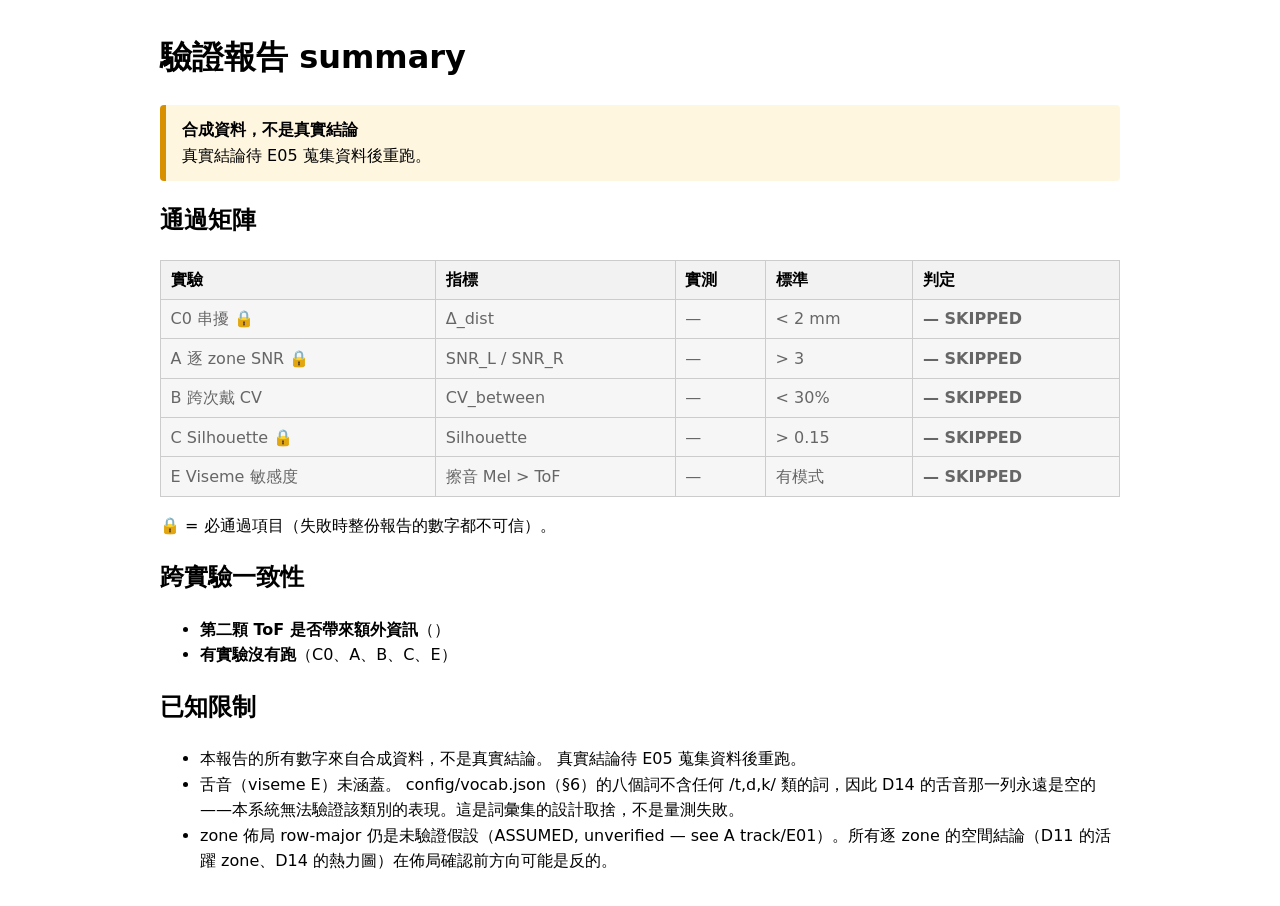
<file: reports/verification/20260826_102432/summary.html>
<!DOCTYPE html>
<html lang="zh-Hant">
<head>
<meta charset="utf-8">
<title>驗證報告 summary</title>
<style>
body { font-family: system-ui, sans-serif; margin: 2rem auto; max-width: 60rem;
        line-height: 1.6; }
table { border-collapse: collapse; width: 100%; margin: 1rem 0; }
th, td { border: 1px solid #ccc; padding: 0.4rem 0.6rem; text-align: left; }
th { background: #f2f2f2; }
tr.fail td, tr.error td { background: #fdecec; }
tr.pass td { background: #f0f9f0; }
tr.skipped td { background: #f6f6f6; color: #666; }
td.verdict { font-weight: bold; white-space: nowrap; }
.banner { padding: 0.8rem 1rem; border-radius: 4px; margin: 0.6rem 0; }
.banner.error { background: #ffe1e1; border-left: 6px solid #c00; }
.banner.warn { background: #fff6e0; border-left: 6px solid #d99000; }
li.conflict { color: #c00; }
pre { background: #f6f6f6; padding: 0.6rem; overflow-x: auto; white-space: pre-wrap; }
</style>
</head>
<body>
<h1>驗證報告 summary</h1>
<div class="banner warn"><strong>合成資料，不是真實結論</strong><br>真實結論待 E05 蒐集資料後重跑。</div>
<h2>通過矩陣</h2>
<table>
<thead><tr><th>實驗</th><th>指標</th><th>實測</th><th>標準</th><th>判定</th></tr></thead>
<tbody>
<tr class="skipped"><td>C0 串擾 <span class="lock" title="must pass">&#128274;</span></td><td>Δ_dist</td><td>—</td><td>&lt; 2 mm</td><td class="verdict">— SKIPPED</td></tr><tr class="skipped"><td>A 逐 zone SNR <span class="lock" title="must pass">&#128274;</span></td><td>SNR_L / SNR_R</td><td>—</td><td>&gt; 3</td><td class="verdict">— SKIPPED</td></tr><tr class="skipped"><td>B 跨次戴 CV</td><td>CV_between</td><td>—</td><td>&lt; 30%</td><td class="verdict">— SKIPPED</td></tr><tr class="skipped"><td>C Silhouette <span class="lock" title="must pass">&#128274;</span></td><td>Silhouette</td><td>—</td><td>&gt; 0.15</td><td class="verdict">— SKIPPED</td></tr><tr class="skipped"><td>E Viseme 敏感度</td><td>擦音 Mel &gt; ToF</td><td>—</td><td>有模式</td><td class="verdict">— SKIPPED</td></tr>
</tbody>
</table>
<p>&#128274; = 必通過項目（失敗時整份報告的數字都不可信）。</p>

<h2>跨實驗一致性</h2>
<ul><li class="note"><strong>第二顆 ToF 是否帶來額外資訊</strong>（）</li><li class="note"><strong>有實驗沒有跑</strong>（C0、A、B、C、E）</li></ul>
<h2>已知限制</h2>
<ul><li>本報告的所有數字來自合成資料，不是真實結論。 真實結論待 E05 蒐集資料後重跑。</li><li>舌音（viseme E）未涵蓋。 config/vocab.json（§6）的八個詞不含任何 /t,d,k/ 類的詞，因此 D14 的舌音那一列永遠是空的——本系統無法驗證該類別的表現。這是詞彙集的設計取捨，不是量測失敗。</li><li>zone 佈局 row-major 仍是未驗證假設（ASSUMED, unverified — see A track/E01）。所有逐 zone 的空間結論（D11 的活躍 zone、D14 的熱力圖）在佈局確認前方向可能是反的。</li></ul>
</body>
</html>
</file>
